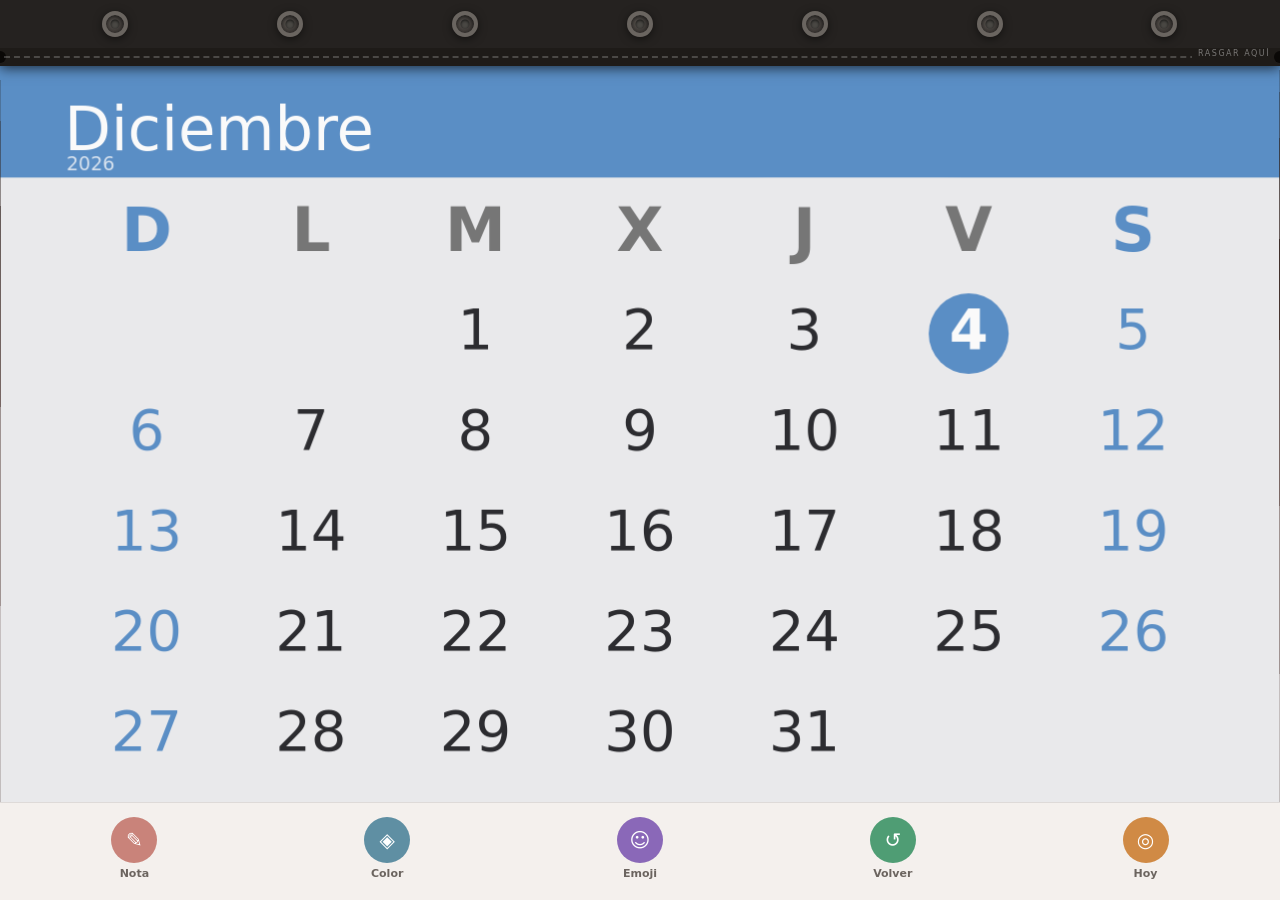
<file: index.html>
<!DOCTYPE html>
<html lang="es">
<head>
<meta charset="UTF-8">
<meta name="viewport" content="width=device-width, initial-scale=1">
<title>T-Yel — calendario desgarrable</title>
<meta name="description" content="Almanaque de hojas desgarrables con una simulación de tela propia en 3D. Notas, colores y emojis por día, guardados solo en tu navegador.">
<link rel="stylesheet" href="css/tyel.css">
</head>
<body>
<div id="tyel-wrap">

  <!-- cabecera fija: anillas y línea de corte -->
  <div id="tyel-header">
    <div id="acc-stack" aria-hidden="true"></div>
    <div id="rings-bar" aria-hidden="true">
      <div class="ring"></div><div class="ring"></div><div class="ring"></div>
      <div class="ring"></div><div class="ring"></div><div class="ring"></div>
      <div class="ring"></div>
    </div>
    <div id="cut-line" aria-hidden="true">
      <div class="cut-inner"><span class="cut-txt">rasgar aquí</span></div>
    </div>
  </div>

  <!-- la hoja -->
  <div id="tyel-main">
    <canvas id="stage" tabindex="0" role="img"
      aria-label="Hoja del calendario. Arrástrala hacia abajo para arrancarla; con teclado, pulsa Intro."></canvas>
    <p class="sr-only" id="stage-status" aria-live="polite"></p>
    <div id="tyel-error" role="alert" hidden></div>
  </div>

  <div id="tyel-reinicio-btn"><button type="button" id="btn-reinicio">↺ Empezar</button></div>

  <!-- pie fijo -->
  <div id="tyel-footer">
    <button type="button" class="bb" data-open="0"><i class="bi" style="background:#c9837a">✎</i><span class="bl">Nota</span></button>
    <button type="button" class="bb" data-open="1"><i class="bi" style="background:#5f8fa3">◈</i><span class="bl">Color</span></button>
    <button type="button" class="bb" data-open="2"><i class="bi" style="background:#8a68b8">☺</i><span class="bl">Emoji</span></button>
    <button type="button" class="bb" id="btn-volver"><i class="bi" style="background:#4f9d74">↺</i><span class="bl">Volver</span></button>
    <button type="button" class="bb" id="btn-hoy"><i class="bi" style="background:#d08a45">◎</i><span class="bl">Hoy</span></button>
  </div>
</div>

<div id="tyel-ov"></div>

<div class="tyel-panel" id="tyel-pnota" role="dialog" aria-modal="true" aria-labelledby="tyel-ntit">
  <div class="phan"></div>
  <div class="ph-row"><div class="ptit" id="tyel-ntit">Nota</div><button type="button" class="pcl" data-close aria-label="Cerrar">✕</button></div>
  <div class="dsr"><span class="dsl">Día:</span><span class="dsv" id="tyel-nday">—</span><div class="dsb"><button type="button" data-shift="0,-1" aria-label="Día anterior">‹</button><button type="button" data-shift="0,1" aria-label="Día siguiente">›</button></div></div>
  <textarea id="tyel-ntxt" placeholder="Escribe tu nota..." maxlength="300" aria-label="Nota del día"></textarea>
  <button type="button" class="sbtn" id="btn-save-nota">Guardar nota</button>
  <button type="button" class="xbtn" id="btn-del-nota">Borrar nota de este día</button>
</div>

<div class="tyel-panel" id="tyel-pcolor" role="dialog" aria-modal="true" aria-labelledby="tyel-ctit">
  <div class="phan"></div>
  <div class="ph-row"><div class="ptit" id="tyel-ctit">Color</div><button type="button" class="pcl" data-close aria-label="Cerrar">✕</button></div>
  <div class="dsr"><span class="dsl">Día:</span><span class="dsv" id="tyel-cday">—</span><div class="dsb"><button type="button" data-shift="1,-1" aria-label="Día anterior">‹</button><button type="button" data-shift="1,1" aria-label="Día siguiente">›</button></div></div>
  <div class="cgrid" id="tyel-cgrid"></div>
  <button type="button" class="xbtn" id="btn-clear-color">Quitar color de este día</button>
</div>

<div class="tyel-panel" id="tyel-pemoji" role="dialog" aria-modal="true" aria-labelledby="tyel-etit">
  <div class="phan"></div>
  <div class="ph-row"><div class="ptit" id="tyel-etit">Emoji</div><button type="button" class="pcl" data-close aria-label="Cerrar">✕</button></div>
  <div class="dsr"><span class="dsl">Día:</span><span class="dsv" id="tyel-eday">—</span><div class="dsb"><button type="button" data-shift="2,-1" aria-label="Día anterior">‹</button><button type="button" data-shift="2,1" aria-label="Día siguiente">›</button></div></div>
  <div class="cur-em" id="tyel-curem"></div>
  <div class="egrid" id="tyel-egrid"></div>
  <button type="button" class="xbtn" id="btn-clear-emoji" style="margin-top:10px">Quitar emoji de este día</button>
</div>

<div id="tyel-toast" role="status" aria-live="polite"></div>

<script src="js/cloth.js?v=10"></script>
<script src="js/sheet.js?v=10"></script>
<script src="js/gl.js?v=10"></script>
<script src="js/app.js?v=10"></script>
</body>
</html>
</file>
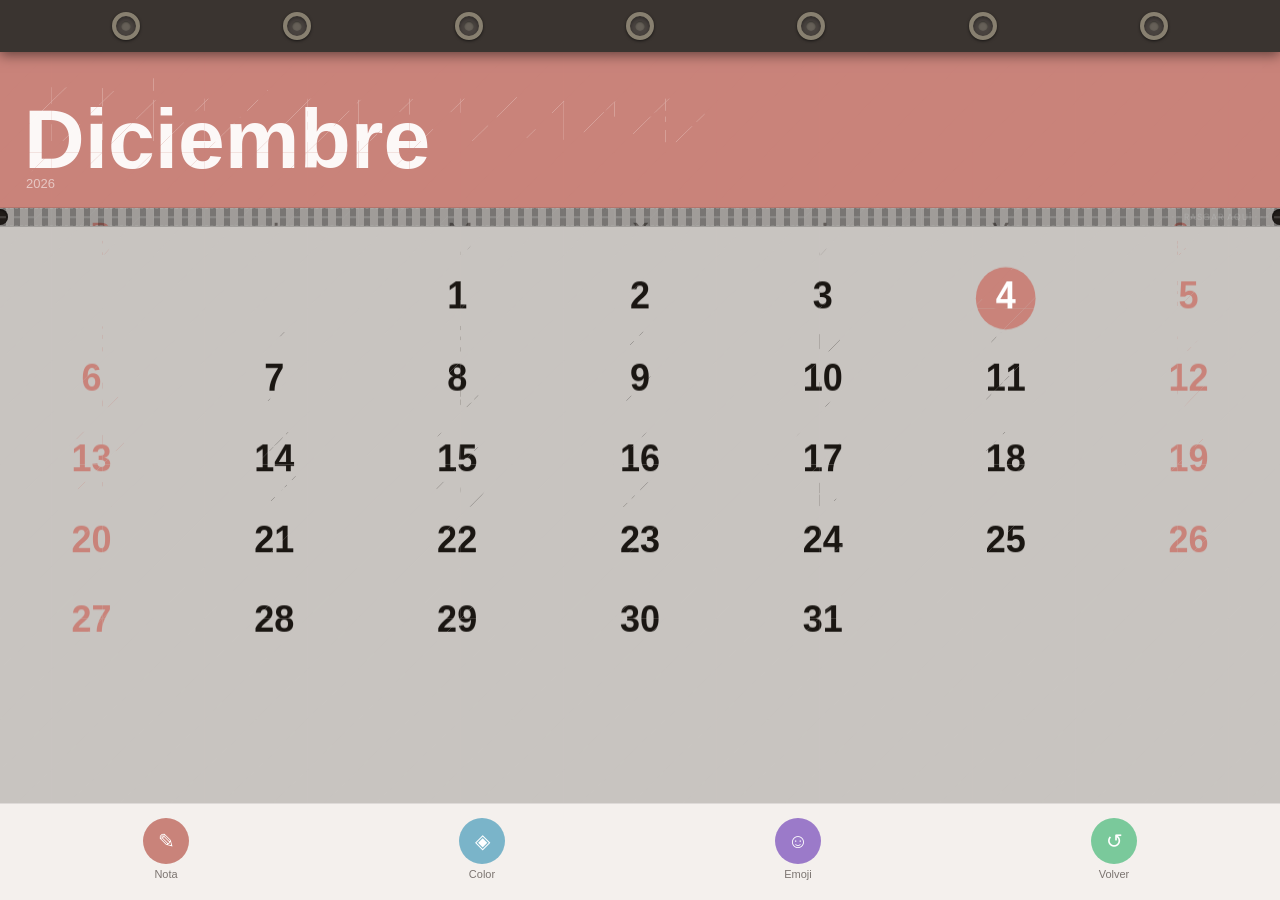
<file: tyel-v6.html>
<!DOCTYPE html>
<html lang="es">
<head>
<meta charset="UTF-8">
<meta name="viewport" content="width=device-width, initial-scale=1.0, user-scalable=no">
<title>T-Yel</title>
<link href="https://fonts.googleapis.com/css2?family=Syne:wght@700;800&family=DM+Sans:wght@400;500&display=swap" rel="stylesheet">
<style>
*{box-sizing:border-box;margin:0;padding:0;-webkit-tap-highlight-color:transparent}
html,body{height:100%;overflow:hidden;background:#2a2420;font-family:'DM Sans',sans-serif;user-select:none}

#wrap{
  width:100vw;height:100vh;
  display:flex;flex-direction:column;
  position:relative;overflow:hidden;
  background:#2a2420; /* fondo oscuro tipo madera/escritorio */
}

/* ══════════════════════════════════════════════
   ZONA 1 — ANILLAS (estática, arriba)
══════════════════════════════════════════════ */
#rings-bar{
  flex-shrink:0;
  height:52px;
  background:#3a3430;
  display:flex;
  align-items:center;
  justify-content:space-around;
  padding:0 40px;
  position:relative;
  z-index:50;
  box-shadow:0 3px 12px rgba(0,0,0,.5);
}
.ring{
  width:28px;height:28px;
  border-radius:50%;
  border:4px solid #888070;
  background:#4a4440;
  position:relative;
  box-shadow:inset 0 2px 4px rgba(0,0,0,.4), 0 1px 3px rgba(0,0,0,.6);
}
.ring::after{
  content:'';
  position:absolute;
  top:50%;left:50%;
  transform:translate(-50%,-50%);
  width:10px;height:10px;
  border-radius:50%;
  background:#666058;
  box-shadow:inset 0 1px 2px rgba(0,0,0,.5);
}
/* Cabeceras acumuladas en las anillas */
#accumulated{
  position:absolute;
  top:0;left:0;right:0;
  display:flex;
  align-items:flex-end;
  justify-content:center;
  gap:0;
  pointer-events:none;
  z-index:45;
  overflow:visible;
}
.acc-strip{
  position:absolute;
  left:0;right:0;
  height:36px;
  border-radius:0 0 4px 4px;
  display:flex;align-items:center;
  padding:0 20px;
  font-family:'Syne',sans-serif;
  font-size:13px;
  font-weight:700;
  color:rgba(255,255,255,.7);
  box-shadow:0 2px 8px rgba(0,0,0,.3);
  top:52px; /* empieza debajo de las anillas */
  transition:transform .3s ease;
}

/* ══════════════════════════════════════════════
   ZONA 2 — CALENDARIO DEFORMABLE (centro)
══════════════════════════════════════════════ */
#stage{
  flex:1;
  position:relative;
  overflow:hidden;
  min-height:0;
}

/* páginas DOM */
.page{position:absolute;inset:0;display:flex;flex-direction:column}
#pback{z-index:1}
#pfront{z-index:2}

/* canvas de física encima */
#tc{position:absolute;inset:0;z-index:6;touch-action:none;cursor:grab}
#tc.tearing{cursor:crosshair}

/* ── CABECERA del mes ── */
.ph{padding:20px 24px 32px;flex-shrink:0}
.ph-f{background:#c9837a}
.ph-b{background:#8a9db5}
.ph h1{
  font-family:'Syne',sans-serif;
  font-size:clamp(38px,10vw,84px);
  font-weight:800;
  color:rgba(255,255,255,.94);
  line-height:1;letter-spacing:-2px
}
.ph .yr{font-family:'Syne',sans-serif;font-size:13px;color:rgba(255,255,255,.55);margin-top:4px}

/* ── LÍNEA DE PERFORACIÓN ── */
.perf-line{
  height:18px;
  flex-shrink:0;
  background:repeating-linear-gradient(
    90deg,
    rgba(0,0,0,.25) 0px, rgba(0,0,0,.25) 6px,
    transparent 6px, transparent 14px
  );
  border-top:1px dashed rgba(255,255,255,.25);
  border-bottom:1px dashed rgba(255,255,255,.15);
  position:relative;
  display:flex;align-items:center;justify-content:flex-end;
  padding-right:10px;
}
.perf-line::before{
  content:'';
  position:absolute;
  left:-8px;top:50%;transform:translateY(-50%);
  width:16px;height:16px;
  border-radius:50%;
  background:#2a2420;
  box-shadow:inset 0 1px 3px rgba(0,0,0,.6);
}
.perf-line::after{
  content:'';
  position:absolute;
  right:-8px;top:50%;transform:translateY(-50%);
  width:16px;height:16px;
  border-radius:50%;
  background:#2a2420;
  box-shadow:inset 0 1px 3px rgba(0,0,0,.6);
}
.tear-hint{
  font-size:9px;
  color:rgba(255,255,255,.3);
  font-family:'DM Sans',sans-serif;
  letter-spacing:1px;
  text-transform:uppercase;
  pointer-events:none;
}

/* ── GRID ── */
.pgrid{
  flex:1;background:#c8c4c0;
  padding:6px 10px 2px;overflow:hidden
}
.grid{display:grid;grid-template-columns:repeat(7,1fr)}
.ch{
  text-align:center;
  font-family:'Syne',sans-serif;
  font-size:clamp(12px,3vw,22px);
  font-weight:700;color:#7b7470;
  padding:3px 0 6px
}
.ch.wk{color:#c9837a}
.dc{
  text-align:center;padding:0;border-radius:8px;
  display:flex;flex-direction:column;
  align-items:center;justify-content:center;
  min-height:50px;position:relative;gap:2px
}
.dc.emp{pointer-events:none}
.dn{
  font-family:'Syne',sans-serif;
  font-size:clamp(16px,4vw,38px);
  font-weight:700;color:#1a1612;line-height:1;
  display:flex;align-items:center;justify-content:center
}
.dc.wk .dn{color:#c9837a}
.dc.tod .dn{
  background:#c9837a;color:#fff;border-radius:50%;
  width:clamp(26px,5vw,42px);height:clamp(26px,5vw,42px);
  font-size:clamp(12px,3vw,26px)
}
.dc.sel{outline:2.5px solid #c9837a;outline-offset:-1px;border-radius:8px}
.dm{display:flex;gap:2px;flex-wrap:wrap;justify-content:center;min-height:8px}
.dot-nota{
  width:6px;height:6px;border-radius:50%;
  background:#fff;border:1.5px solid #c9837a;
  flex-shrink:0
}
.em{font-size:9px;line-height:1}

/* ══════════════════════════════════════════════
   ZONA 3 — BAR (estática, abajo)
══════════════════════════════════════════════ */
#bar{
  background:#f4f0ed;
  display:flex;align-items:center;justify-content:space-around;
  padding:10px 8px 16px;
  border-top:1px solid rgba(0,0,0,.09);
  flex-shrink:0;z-index:10
}
.bb{display:flex;flex-direction:column;align-items:center;gap:4px;background:none;border:none;cursor:pointer;padding:4px 10px;border-radius:12px}
.bb:active{background:rgba(0,0,0,.07)}
.bi{width:46px;height:46px;border-radius:50%;display:flex;align-items:center;justify-content:center;font-size:20px;color:#fff;font-style:normal}
.bl{font-size:11px;font-weight:500;color:#7b7470}

/* OVERLAY + PANELS */
#ov{display:none;position:absolute;inset:0;background:rgba(8,6,4,.56);z-index:20}
#ov.on{display:block}
.panel{
  position:absolute;bottom:-110%;left:0;right:0;
  background:#faf8f6;border-radius:22px 22px 0 0;
  padding:16px 18px 28px;z-index:30;
  transition:bottom .34s cubic-bezier(.22,.8,.22,1);
  max-height:82%;overflow-y:auto
}
.panel.open{bottom:0}
.phan{width:38px;height:4px;background:rgba(0,0,0,.14);border-radius:2px;margin:0 auto 16px}
.ph-row{display:flex;align-items:center;justify-content:space-between;margin-bottom:14px}
.ptit{font-family:'Syne',sans-serif;font-size:13px;font-weight:700;color:#999}
.pcl{background:#e8e4e0;border:none;border-radius:50%;width:30px;height:30px;font-size:16px;cursor:pointer;color:#444;display:flex;align-items:center;justify-content:center;flex-shrink:0}
.dsr{display:flex;align-items:center;gap:10px;margin-bottom:14px;padding:10px 12px;background:#f0ece8;border-radius:12px}
.dsl{font-size:12px;color:#888;font-weight:500;flex-shrink:0}
.dsv{font-family:'Syne',sans-serif;font-size:13px;font-weight:700;color:#1a1612;flex:1}
.dsb{display:flex;gap:6px}
.dsb button{background:#fff;border:1px solid rgba(0,0,0,.12);border-radius:8px;padding:5px 10px;font-size:12px;font-weight:500;cursor:pointer;color:#444}
textarea{width:100%;min-height:90px;border:1.5px solid rgba(0,0,0,.12);border-radius:10px;padding:10px 12px;font-size:14px;color:#1a1612;background:#fff;resize:none;outline:none;font-family:'DM Sans',sans-serif}
textarea:focus{border-color:#c9837a}
.sbtn{width:100%;margin-top:10px;padding:13px;background:#c9837a;color:#fff;border:none;border-radius:10px;font-family:'Syne',sans-serif;font-size:14px;font-weight:700;cursor:pointer}
.xbtn{width:100%;margin-top:8px;padding:11px;background:rgba(0,0,0,.06);color:#c9837a;border:none;border-radius:10px;font-size:13px;cursor:pointer}
.cgrid{display:grid;grid-template-columns:repeat(5,1fr);gap:10px;margin-bottom:12px}
.sw{border-radius:50%;cursor:pointer;border:3px solid transparent;transition:transform .12s,border-color .12s;aspect-ratio:1;max-width:46px;width:100%;margin:0 auto;display:block}
.sw:active{transform:scale(1.12)}
.sw.sel{border-color:#1a1612}
.egrid{display:grid;grid-template-columns:repeat(6,1fr);gap:8px}
.eb{background:rgba(0,0,0,.04);border:none;border-radius:10px;padding:9px 4px;font-size:20px;cursor:pointer;display:flex;align-items:center;justify-content:center}
.eb:active{background:rgba(0,0,0,.12)}
.cur-em{text-align:center;font-size:28px;margin-bottom:10px;min-height:36px}

#toast{
  position:fixed;bottom:88px;left:50%;
  transform:translateX(-50%) translateY(12px);
  background:#1a1612;color:#fff;padding:8px 18px;
  border-radius:40px;font-size:12px;font-weight:500;
  opacity:0;transition:opacity .2s,transform .2s;
  z-index:200;pointer-events:none;white-space:nowrap
}
#toast.on{opacity:1;transform:translateX(-50%) translateY(0)}
#si{
  position:absolute;top:8px;right:10px;
  background:rgba(201,131,122,.92);color:#fff;
  padding:5px 12px;border-radius:30px;font-size:11px;font-weight:700;
  z-index:7;pointer-events:none;opacity:0;transition:opacity .22s
}
#si.on{opacity:1}
</style>
</head>
<body>
<div id="wrap">

  <!-- ZONA 1: ANILLAS -->
  <div id="rings-bar">
    <div class="ring"></div>
    <div class="ring"></div>
    <div class="ring"></div>
    <div class="ring"></div>
    <div class="ring"></div>
    <div class="ring"></div>
    <div class="ring"></div>
  </div>
  <!-- Cabeceras acumuladas -->
  <div id="accumulated"></div>

  <!-- ZONA 2: CALENDARIO DEFORMABLE -->
  <div id="stage">
    <div class="page" id="pback"></div>
    <div class="page" id="pfront"></div>
    <canvas id="tc"></canvas>
    <div id="ov" onclick="closeAll()"></div>
    <div id="si"></div>

    <!-- PANELES -->
    <div class="panel" id="pnota">
      <div class="phan"></div>
      <div class="ph-row"><div class="ptit" id="ntit">Nota</div><button class="pcl" onclick="closeAll()">✕</button></div>
      <div class="dsr">
        <span class="dsl">Día:</span><span class="dsv" id="nday">—</span>
        <div class="dsb"><button onclick="shiftDay('nota',-1)">‹</button><button onclick="shiftDay('nota',1)">›</button></div>
      </div>
      <textarea id="ntxt" placeholder="Escribe tu nota..."></textarea>
      <button class="sbtn" onclick="saveNota()">Guardar nota</button>
      <button class="xbtn" onclick="deleteNota()">Borrar nota de este día</button>
    </div>
    <div class="panel" id="pcolor">
      <div class="phan"></div>
      <div class="ph-row"><div class="ptit" id="ctit">Color</div><button class="pcl" onclick="closeAll()">✕</button></div>
      <div class="dsr">
        <span class="dsl">Día:</span><span class="dsv" id="cday">—</span>
        <div class="dsb"><button onclick="shiftDay('color',-1)">‹</button><button onclick="shiftDay('color',1)">›</button></div>
      </div>
      <div class="cgrid" id="cgrid"></div>
      <button class="xbtn" onclick="clearColor()">Quitar color de este día</button>
    </div>
    <div class="panel" id="pemoji">
      <div class="phan"></div>
      <div class="ph-row"><div class="ptit" id="etit">Emoji</div><button class="pcl" onclick="closeAll()">✕</button></div>
      <div class="dsr">
        <span class="dsl">Día:</span><span class="dsv" id="eday">—</span>
        <div class="dsb"><button onclick="shiftDay('emoji',-1)">‹</button><button onclick="shiftDay('emoji',1)">›</button></div>
      </div>
      <div class="cur-em" id="curem"></div>
      <div class="egrid" id="egrid"></div>
      <button class="xbtn" style="margin-top:10px" onclick="clearEmoji()">Quitar emoji de este día</button>
    </div>

    <div id="toast"></div>
  </div>

  <!-- ZONA 3: BAR -->
  <div id="bar">
    <button class="bb" onclick="openP('nota')"><i class="bi" style="background:#c9837a">✎</i><span class="bl">Nota</span></button>
    <button class="bb" onclick="openP('color')"><i class="bi" style="background:#7ab4c9">◈</i><span class="bl">Color</span></button>
    <button class="bb" onclick="openP('emoji')"><i class="bi" style="background:#9b7ac9">☺</i><span class="bl">Emoji</span></button>
    <button class="bb" onclick="goBack()"><i class="bi" style="background:#7ac99b">↺</i><span class="bl">Volver</span></button>
  </div>
</div>

<script>
'use strict';
const MN=['Enero','Febrero','Marzo','Abril','Mayo','Junio','Julio','Agosto','Septiembre','Octubre','Noviembre','Diciembre'];
const DN=['D','L','M','X','J','V','S'];
const DNS=['domingo','lunes','martes','miércoles','jueves','viernes','sábado'];
const COLS=['#FFD93D','#FF9A3C','#FF7878','#FF4C6A','#C47ED6','#7A6FD8','#5B9BF0','#3AC569','#2BD4C4','#888888'];
const EMJS=['⭐','❤️','🎯','✅','⚠️','💡','🎉','📅','🔔','🎂','💬','✏️','🏃','💪','🍎','☕','🌙','✨','🌱','📌','🔥','🎵','📝','🏆'];
// colores para cabeceras acumuladas (alternados)
const HEADER_COLS=['#c9837a','#8a9db5','#a07a9b','#7a9ba0','#9b9a7a','#7a8fa0'];

const now=new Date();
let cY=now.getFullYear(), cM=now.getMonth();
let pDay={nota:now.getDate(),color:now.getDate(),emoji:now.getDate()};
let pYear={nota:cY,color:cY,emoji:cY};
let pMonth={nota:cM,color:cM,emoji:cM};
let hist=[];
let accumulatedMonths=[]; // cabeceras acumuladas en las anillas
let cal={};
try{cal=JSON.parse(localStorage.getItem('tyc6')||'{}')}catch(e){}
const persist=()=>{try{localStorage.setItem('tyc6',JSON.stringify(cal))}catch(e){}};
const key=(y,m,d)=>`${y}-${String(m+1).padStart(2,'0')}-${String(d).padStart(2,'0')}`;
const daysIn=(y,m)=>new Date(y,m+1,0).getDate();
const fullDate=(y,m,d)=>`${DNS[new Date(y,m,d).getDay()]} ${d} de ${MN[m]} ${y}`;

/* ── BUILD DOM ── */
function buildCal(y,m,el,isFront){
  const fd=new Date(y,m,1).getDay(), nd=daysIn(y,m);
  const isnow=(y===now.getFullYear()&&m===now.getMonth());
  let h=`<div class="ph ${isFront?'ph-f':'ph-b'}"><h1>${MN[m]}</h1><div class="yr">${y}</div></div>`;
  // LÍNEA DE PERFORACIÓN solo en el front
  if(isFront) h+=`<div class="perf-line"><span class="tear-hint">· · · rasgar aquí · · ·</span></div>`;
  h+=`<div class="pgrid"><div class="grid">`;
  DN.forEach((d,i)=>h+=`<div class="ch${(i===0||i===6)?' wk':''}">${d}</div>`);
  for(let i=0;i<fd;i++) h+=`<div class="dc emp"></div>`;
  for(let d=1;d<=nd;d++){
    const dow=(fd+d-1)%7, wk=dow===0||dow===6;
    const tod=isnow&&d===now.getDate();
    const k=key(y,m,d), e=cal[k]||{};
    const bg=e.color?` style="background:${e.color}55"`:'';
    let mk='';
    if(e.nota) mk+=`<span class="dot-nota"></span>`;
    if(e.emoji) mk+=`<span class="em">${e.emoji}</span>`;
    const cls=['dc',wk&&'wk',tod&&'tod'].filter(Boolean).join(' ');
    h+=`<div class="${cls}"${bg} data-d="${d}" data-y="${y}" data-m="${m}"><div class="dn">${d}</div><div class="dm">${mk}</div></div>`;
  }
  h+=`</div></div>`;
  el.innerHTML=h;
}

function build(){
  const pm=cM===0?11:cM-1, py=cM===0?cY-1:cY;
  buildCal(py,pm,document.getElementById('pback'),false);
  buildCal(cY,cM,document.getElementById('pfront'),true);
  initTear();
}

/* ── CABECERAS ACUMULADAS ── */
function addAccumulatedHeader(y,m){
  accumulatedMonths.push({y,m});
  renderAccumulated();
}
function renderAccumulated(){
  const container=document.getElementById('accumulated');
  container.innerHTML='';
  // Mostrar máximo 4 cabeceras apiladas, la más reciente más visible
  const show=accumulatedMonths.slice(-4);
  show.forEach((item,i)=>{
    const strip=document.createElement('div');
    strip.className='acc-strip';
    const col=HEADER_COLS[accumulatedMonths.indexOf(item)%HEADER_COLS.length];
    strip.style.background=col;
    strip.style.top=`${52+i*6}px`; // apiladas con offset
    strip.style.opacity=String(0.4+i*0.15);
    strip.style.fontSize=`${11+i*0.5}px`;
    strip.textContent=`${MN[item.m]} ${item.y}`;
    container.appendChild(strip);
  });
}

/* ══════════════════════════════════════════════
   FÍSICA CANVAS
══════════════════════════════════════════════ */
const canvas=document.getElementById('tc');
const ctx=canvas.getContext('2d');

const COLS_M=26, ROWS_M=16;
const STIFFNESS=0.8, GRAVITY=0.5, DAMPING=0.986;
let TEAR_DIST=50, MOUSE_R=80;
let pts=[], lks=[];
let mDown=false, mx=0,my=0,pmx=0,pmy=0;
let tornAway=false, busy=false;
let userTouched=false; // OBLIGATORIO: no avanzar sin interacción real
let snap=null, snapW=0,snapH=0;
let perfY=0; // Y de la línea de perforación en canvas coords
let animId=null;

function resizeCanvas(){
  const st=document.getElementById('stage');
  canvas.width=st.clientWidth;
  canvas.height=st.clientHeight;
}

function captureFront(){
  return new Promise(resolve=>{
    const W=canvas.width, H=canvas.height;
    const pf=document.getElementById('pfront');
    const ph=pf.querySelector('.ph');
    const perf=pf.querySelector('.perf-line');
    const phH=ph?ph.offsetHeight:160;
    const perfH=perf?perf.offsetHeight:18;
    perfY=phH+perfH; // guardar Y de perforación para la física

    const off=document.createElement('canvas');
    off.width=W; off.height=H;
    const oc=off.getContext('2d');

    // Cabecera rosa
    oc.fillStyle='#c9837a';
    oc.fillRect(0,0,W,phH);

    // Texto mes
    const fsize=Math.min(84,W*0.1);
    oc.font=`800 ${fsize}px 'Syne',sans-serif`;
    oc.fillStyle='rgba(255,255,255,0.94)';
    oc.fillText(MN[cM],24,phH*0.75);
    oc.font=`400 13px 'Syne',sans-serif`;
    oc.fillStyle='rgba(255,255,255,0.55)';
    oc.fillText(String(cY),26,phH*0.75+20);

    // Línea de perforación
    oc.fillStyle='rgba(0,0,0,0.2)';
    oc.fillRect(0,phH,W,perfH);
    oc.strokeStyle='rgba(255,255,255,0.3)';
    oc.setLineDash([6,8]);
    oc.lineWidth=1;
    oc.beginPath();
    oc.moveTo(0,phH+perfH/2);
    oc.lineTo(W,phH+perfH/2);
    oc.stroke();
    oc.setLineDash([]);

    // Grid gris
    oc.fillStyle='#c8c4c0';
    oc.fillRect(0,phH+perfH,W,H-phH-perfH);

    // Números del grid
    const gTop=phH+perfH+28;
    const cw=W/7;
    const ch=(H-gTop)/7;
    const fd=new Date(cY,cM,1).getDay();
    const nd=daysIn(cY,cM);
    const isnow=(cY===now.getFullYear()&&cM===now.getMonth());
    oc.textAlign='center'; oc.textBaseline='middle';

    for(let d=1;d<=nd;d++){
      const idx=fd+d-1;
      const col=idx%7, row=Math.floor(idx/7);
      const cx=col*cw+cw/2, cy=gTop+row*ch+ch/2;
      const dow=(fd+d-1)%7, wk=dow===0||dow===6;
      const tod=isnow&&d===now.getDate();
      const e=cal[key(cY,cM,d)]||{};
      if(e.color){
        oc.fillStyle=e.color+'55';
        oc.fillRect(col*cw,gTop+row*ch,cw,ch);
      }
      const fs=Math.min(36,cw*0.65);
      oc.font=`700 ${fs}px 'Syne',sans-serif`;
      if(tod){
        oc.fillStyle='#c9837a';
        oc.beginPath();
        oc.arc(cx,cy,Math.min(cw,ch)*0.38,0,Math.PI*2);
        oc.fill();
        oc.fillStyle='#fff';
      } else {
        oc.fillStyle=wk?'#c9837a':'#1a1612';
      }
      oc.fillText(String(d),cx,cy);
      if(e.emoji){oc.font=`10px sans-serif`;oc.fillText(e.emoji,cx,cy+ch*0.3);oc.font=`700 ${fs}px 'Syne',sans-serif`;}
      if(e.nota){
        oc.fillStyle='#c9837a';
        oc.beginPath();oc.arc(cx,cy+ch*0.35,3,0,Math.PI*2);oc.fill();
      }
    }
    resolve(off);
  });
}

function buildMesh(){
  const W=canvas.width, H=canvas.height;
  const dx=W/(COLS_M-1), dy=H/(ROWS_M-1);
  // TEAR_DIST relativo al tamaño de celda — lo suficientemente grande para no romperse solo
  TEAR_DIST=Math.sqrt(dx*dx+dy*dy)*2.8;
  MOUSE_R=Math.sqrt(dx*dx+dy*dy)*3.5;
  pts=[]; lks=[];

  for(let r=0;r<ROWS_M;r++){
    for(let c=0;c<COLS_M;c++){
      const x=c*dx, y=r*dy;
      // Pinear solo si está POR ENCIMA de la línea de perforación
      const pinned=(y<=perfY);
      pts.push({x,y,px:x,py:y,pinned});
    }
  }
  for(let r=0;r<ROWS_M;r++){
    for(let c=0;c<COLS_M-1;c++){
      lks.push({a:r*COLS_M+c,b:r*COLS_M+c+1,len:dx,torn:false});
    }
  }
  for(let r=0;r<ROWS_M-1;r++){
    for(let c=0;c<COLS_M;c++){
      lks.push({a:r*COLS_M+c,b:(r+1)*COLS_M+c,len:dy,torn:false});
    }
  }
}

async function initTear(){
  resizeCanvas();
  snap=await captureFront();
  snapW=canvas.width; snapH=canvas.height;
  tornAway=false; busy=false; userTouched=false;
  buildMesh();
  if(animId) cancelAnimationFrame(animId);
  loop();
}

function d2(a,b){const dx=a.x-b.x,dy=a.y-b.y;return dx*dx+dy*dy;}

function update(){
  if(tornAway) return;
  const W=canvas.width, H=canvas.height;

  for(let i=0;i<pts.length;i++){
    const p=pts[i];
    if(p.pinned) continue;
    const vx=(p.x-p.px)*DAMPING, vy=(p.y-p.py)*DAMPING;
    p.px=p.x; p.py=p.y;
    p.x+=vx; p.y+=vy+GRAVITY;
    if(p.y>H+300) p.y=H+300;
  }

  if(mDown && userTouched){
    const vx=mx-pmx, vy=my-pmy;
    // CORTAR links que el cursor atraviesa
    for(let i=0;i<lks.length;i++){
      const lk=lks[i];
      if(lk.torn) continue;
      const pa=pts[lk.a], pb=pts[lk.b];
      // Solo cortar links por debajo de la línea de perforación
      if(pa.pinned && pb.pinned) continue;
      const cx=(pa.x+pb.x)*0.5, cy=(pa.y+pb.y)*0.5;
      const dx=cx-mx, dy=cy-my;
      if(Math.sqrt(dx*dx+dy*dy)<MOUSE_R*0.6){
        lk.torn=true;
        if(!pa.pinned){pa.px=pa.x-vx*0.1;pa.py=pa.y-vy*0.1;}
        if(!pb.pinned){pb.px=pb.x-vx*0.1;pb.py=pb.y-vy*0.1;}
      }
    }
    // Arrastrar puntos cercanos
    for(let i=0;i<pts.length;i++){
      const p=pts[i];
      if(p.pinned) continue;
      const dx=p.x-mx, dy=p.y-my;
      const dist=Math.sqrt(dx*dx+dy*dy);
      if(dist<MOUSE_R*0.4){
        const f=(MOUSE_R*0.4-dist)/(MOUSE_R*0.4);
        p.x+=vx*f*0.7; p.y+=vy*f*0.7;
      }
    }
  }
  pmx=mx; pmy=my;

  // Constraints
  for(let iter=0;iter<3;iter++){
    for(let i=0;i<lks.length;i++){
      const lk=lks[i];
      if(lk.torn) continue;
      const pa=pts[lk.a], pb=pts[lk.b];
      const dx=pb.x-pa.x, dy=pb.y-pa.y;
      const dist=Math.sqrt(dx*dx+dy*dy);
      if(dist===0) continue;
      if(dist>TEAR_DIST){lk.torn=true;continue;}
      const diff=(dist-lk.len)/dist*STIFFNESS*0.5;
      const ox=dx*diff, oy=dy*diff;
      if(!pa.pinned){pa.x+=ox;pa.y+=oy;}
      if(!pb.pinned){pb.x-=ox;pb.y-=oy;}
    }
  }

  // Detección de arrancado — SOLO si el usuario ha interactuado
  if(userTouched && !tornAway){
    // Contar links verticales justo en la línea de perforación (row que cruza perfY)
    let perfLinks=0, tornPerf=0;
    for(let i=0;i<lks.length;i++){
      const lk=lks[i];
      const pa=pts[lk.a], pb=pts[lk.b];
      // link vertical que cruza perfY: uno pinned, otro no
      if(pa.pinned!==pb.pinned){
        perfLinks++;
        if(lk.torn) tornPerf++;
      }
    }
    if(perfLinks>0 && tornPerf/perfLinks>=0.9 && !busy){
      busy=true; tornAway=true;
      setTimeout(()=>advanceMonth(),500);
    }
  }
}

function draw(){
  const W=canvas.width, H=canvas.height;
  ctx.clearRect(0,0,W,H);
  if(tornAway||!snap) return;

  const sw=snapW/(COLS_M-1), sh=snapH/(ROWS_M-1);
  for(let r=0;r<ROWS_M-1;r++){
    for(let c=0;c<COLS_M-1;c++){
      const i=r*COLS_M+c;
      const p0=pts[i],p1=pts[i+1],p2=pts[i+COLS_M],p3=pts[i+COLS_M+1];
      // Saltar quads muy distorsionados
      if(Math.max(d2(p0,p1),d2(p1,p3),d2(p3,p2),d2(p2,p0))>sw*sw*8) continue;
      tri(snap,p0.x,p0.y,p1.x,p1.y,p2.x,p2.y,c*sw,r*sh,(c+1)*sw,r*sh,c*sw,(r+1)*sh);
      tri(snap,p1.x,p1.y,p3.x,p3.y,p2.x,p2.y,(c+1)*sw,r*sh,(c+1)*sw,(r+1)*sh,c*sw,(r+1)*sh);
    }
  }
}

function tri(img,x0,y0,x1,y1,x2,y2,u0,v0,u1,v1,u2,v2){
  const den=(u0*(v1-v2)+u1*(v2-v0)+u2*(v0-v1));
  if(Math.abs(den)<0.001) return;
  ctx.save();
  ctx.beginPath();ctx.moveTo(x0,y0);ctx.lineTo(x1,y1);ctx.lineTo(x2,y2);ctx.closePath();ctx.clip();
  const a=((x0*(v1-v2)+x1*(v2-v0)+x2*(v0-v1))/den);
  const b=((y0*(v1-v2)+y1*(v2-v0)+y2*(v0-v1))/den);
  const cc=((x0*(u2-u1)+x1*(u0-u2)+x2*(u1-u0))/den);
  const d=((y0*(u2-u1)+y1*(u0-u2)+y2*(u1-u0))/den);
  const e=x0-a*u0-cc*v0;
  const f=y0-b*u0-d*v0;
  ctx.transform(a,b,cc,d,e,f);
  ctx.drawImage(img,0,0);
  ctx.restore();
}

function loop(){update();draw();animId=requestAnimationFrame(loop);}

/* ── EVENTOS CANVAS ── */
function gp(e){const r=canvas.getBoundingClientRect(),s=e.touches?e.touches[0]:e;return{x:s.clientX-r.left,y:s.clientY-r.top};}

canvas.addEventListener('mousedown',e=>{
  if(tornAway||document.querySelector('.panel.open')) return;
  const p=gp(e);mx=p.x;my=p.y;pmx=p.x;pmy=p.y;
  mDown=true;userTouched=true;
  canvas.classList.add('tearing');
});
canvas.addEventListener('touchstart',e=>{
  if(tornAway||document.querySelector('.panel.open')) return;
  e.preventDefault();
  const p=gp(e);mx=p.x;my=p.y;pmx=p.x;pmy=p.y;
  mDown=true;userTouched=true;
  canvas.classList.add('tearing');
},{passive:false});
document.addEventListener('mousemove',e=>{if(!mDown)return;const p=gp(e);mx=p.x;my=p.y;});
document.addEventListener('touchmove',e=>{if(!mDown)return;e.preventDefault();const p=gp(e);mx=p.x;my=p.y;},{passive:false});
document.addEventListener('mouseup',()=>{mDown=false;canvas.classList.remove('tearing');});
document.addEventListener('touchend',()=>{mDown=false;canvas.classList.remove('tearing');});

// Clicks en celdas — pasar a través del canvas
canvas.addEventListener('click',e=>{
  if(tornAway) return;
  canvas.style.pointerEvents='none';
  const el=document.elementFromPoint(e.clientX,e.clientY);
  canvas.style.pointerEvents='';
  const dc=el&&el.closest&&el.closest('.dc');
  if(dc&&!dc.classList.contains('emp')){
    tapDay(+dc.dataset.d,+dc.dataset.y,+dc.dataset.m);
  }
});

/* ── AVANZAR MES ── */
function advanceMonth(){
  addAccumulatedHeader(cY,cM);
  hist.push({y:cY,m:cM});
  cM++;if(cM>11){cM=0;cY++;}
  ['nota','color','emoji'].forEach(t=>{pDay[t]=1;pYear[t]=cY;pMonth[t]=cM;});
  build();
  toast(`${MN[cM]} ${cY}`);
}

function goBack(){
  if(!hist.length){toast('Ya estás en el primer mes');return;}
  // Quitar última cabecera acumulada
  if(accumulatedMonths.length) accumulatedMonths.pop();
  renderAccumulated();
  const p=hist.pop();cY=p.y;cM=p.m;
  ['nota','color','emoji'].forEach(t=>{pDay[t]=1;pYear[t]=cY;pMonth[t]=cM;});
  build();toast('↺ '+MN[cM]+' '+cY);
}

/* ── TAP DÍA ── */
function tapDay(d,y,m){
  if(document.querySelector('.panel.open')) return;
  ['nota','color','emoji'].forEach(t=>{pDay[t]=d;pYear[t]=y;pMonth[t]=m;});
  const si=document.getElementById('si');
  si.textContent=fullDate(y,m,d);si.classList.add('on');
  setTimeout(()=>si.classList.remove('on'),2400);
}

/* ── PANELES ── */
function openP(type){
  closeAll();refreshPDay(type);
  document.getElementById('p'+type).classList.add('open');
  document.getElementById('ov').classList.add('on');
  if(type==='nota'){
    const k=key(pYear.nota,pMonth.nota,pDay.nota);
    document.getElementById('ntxt').value=(cal[k]&&cal[k].nota)||'';
    setTimeout(()=>document.getElementById('ntxt').focus(),350);
  }
  if(type==='emoji') document.getElementById('curem').textContent=(cal[key(pYear.emoji,pMonth.emoji,pDay.emoji)]||{}).emoji||'';
}
function refreshPDay(type){
  const y=pYear[type],m=pMonth[type],d=pDay[type];
  const fd=fullDate(y,m,d);
  if(type==='nota'){document.getElementById('ntit').textContent='Nota · '+MN[m]+' '+y;document.getElementById('nday').textContent=fd;}
  else if(type==='color'){
    document.getElementById('ctit').textContent='Color · '+MN[m]+' '+y;
    document.getElementById('cday').textContent=fd;
    const cur=(cal[key(y,m,d)]||{}).color||'';
    document.getElementById('cgrid').innerHTML=COLS.map(c=>`<div class="sw${cur===c?' sel':''}" style="background:${c}" onclick="saveColor('${c}')"></div>`).join('');
  }else if(type==='emoji'){
    document.getElementById('etit').textContent='Emoji · '+MN[m]+' '+y;
    document.getElementById('eday').textContent=fd;
    document.getElementById('egrid').innerHTML=EMJS.map(em=>`<button class="eb" onclick="saveEmoji('${em}')">${em}</button>`).join('');
  }
}
function shiftDay(type,delta){
  let d=pDay[type],m=pMonth[type],y=pYear[type];
  d+=delta;
  if(d<1){m--;if(m<0){m=11;y--;}d=daysIn(y,m);}
  else if(d>daysIn(y,m)){m++;if(m>11){m=0;y++;}d=1;}
  pDay[type]=d;pMonth[type]=m;pYear[type]=y;refreshPDay(type);
  if(type==='nota'){const k=key(y,m,d);document.getElementById('ntxt').value=(cal[k]&&cal[k].nota)||'';}
  if(type==='emoji'){document.getElementById('curem').textContent=(cal[key(y,m,d)]||{}).emoji||'';}
}
function closeAll(){document.querySelectorAll('.panel').forEach(p=>p.classList.remove('open'));document.getElementById('ov').classList.remove('on');}

/* ── ACCIONES ── */
function refreshCell(y,m,d){
  const c=document.querySelector(`.dc[data-d="${d}"][data-y="${y}"][data-m="${m}"]`);
  if(!c) return;
  const k=key(y,m,d),e=cal[k]||{};
  c.style.background=e.color?e.color+'55':'';
  let mk='';
  if(e.nota) mk+=`<span class="dot-nota"></span>`;
  if(e.emoji) mk+=`<span class="em">${e.emoji}</span>`;
  const dm=c.querySelector('.dm');if(dm) dm.innerHTML=mk;
  captureFront().then(s=>{snap=s;});
}
function saveNota(){const y=pYear.nota,m=pMonth.nota,d=pDay.nota,k=key(y,m,d),v=document.getElementById('ntxt').value.trim();if(!cal[k])cal[k]={};if(v)cal[k].nota=v;else delete cal[k].nota;persist();closeAll();refreshCell(y,m,d);toast('Nota guardada ✓');}
function deleteNota(){const y=pYear.nota,m=pMonth.nota,d=pDay.nota,k=key(y,m,d);if(cal[k])delete cal[k].nota;persist();closeAll();refreshCell(y,m,d);toast('Nota borrada');}
function saveColor(col){const y=pYear.color,m=pMonth.color,d=pDay.color,k=key(y,m,d);if(!cal[k])cal[k]={};cal[k].color=col;persist();closeAll();refreshCell(y,m,d);toast('Color aplicado ✓');}
function clearColor(){const y=pYear.color,m=pMonth.color,d=pDay.color,k=key(y,m,d);if(cal[k])delete cal[k].color;persist();closeAll();refreshCell(y,m,d);toast('Color quitado');}
function saveEmoji(em){const y=pYear.emoji,m=pMonth.emoji,d=pDay.emoji,k=key(y,m,d);if(!cal[k])cal[k]={};cal[k].emoji=em;persist();closeAll();refreshCell(y,m,d);toast(em+' añadido ✓');}
function clearEmoji(){const y=pYear.emoji,m=pMonth.emoji,d=pDay.emoji,k=key(y,m,d);if(cal[k])delete cal[k].emoji;persist();closeAll();refreshCell(y,m,d);toast('Emoji quitado');}

let tt;
function toast(msg){const t=document.getElementById('toast');t.textContent=msg;t.classList.add('on');clearTimeout(tt);tt=setTimeout(()=>t.classList.remove('on'),1900);}

window.addEventListener('resize',()=>{resizeCanvas();captureFront().then(s=>{snap=s;});});
document.addEventListener('keydown',e=>{if(e.key==='Escape')closeAll();});
build();
</script>
</body>
</html>
</file>
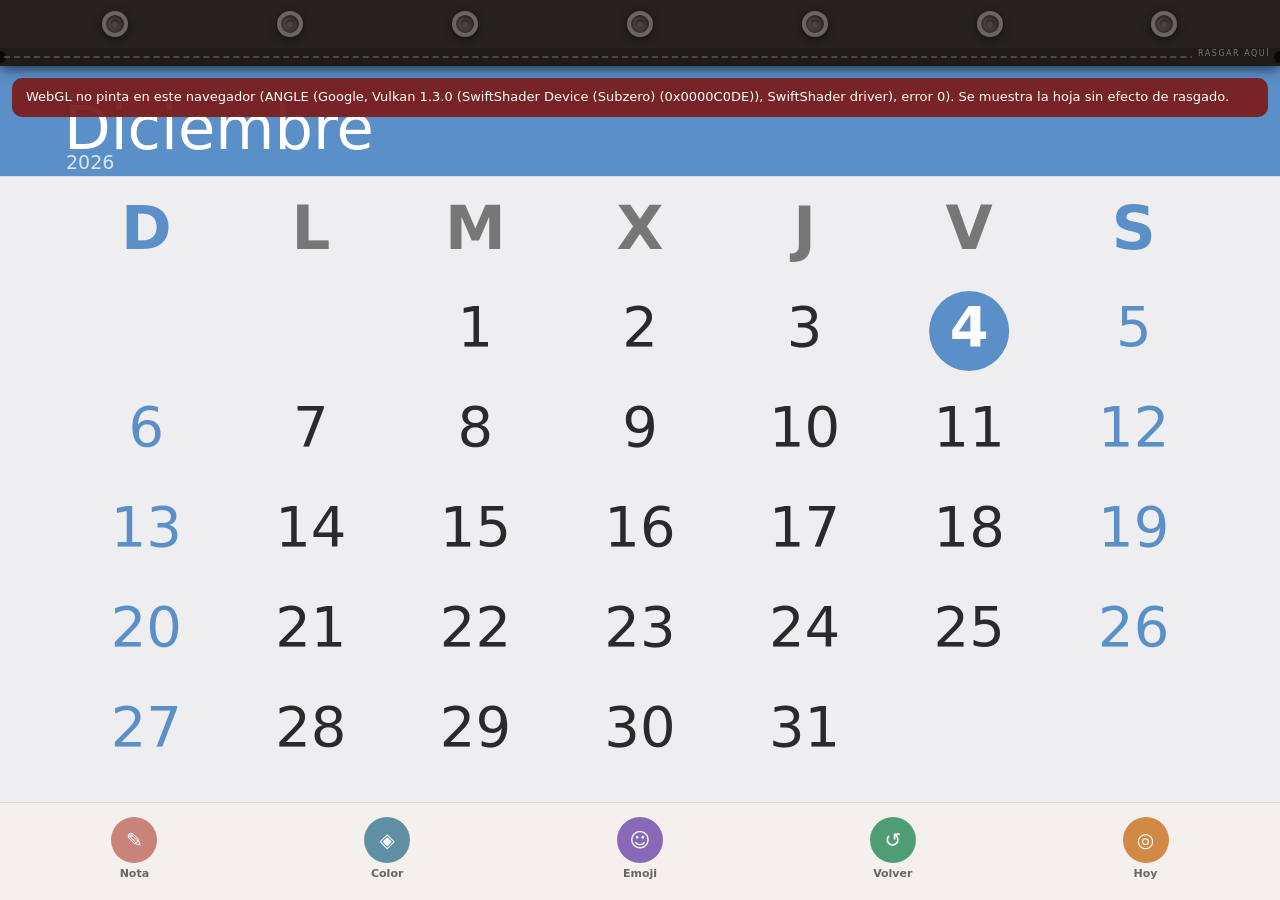
<file: test/blank-gl.html>
<!doctype html><meta charset="utf-8"><title>prueba: WebGL que no pinta</title>
<script>
// Simula un navegador cuyo WebGL no dibuja nada para comprobar el aviso y el modo de hoja plana.
WebGLRenderingContext.prototype.drawArrays = function () {};
WebGLRenderingContext.prototype.drawElements = function () {};
fetch('../index.html').then(r => r.text()).then(t => {
  t = t.replace('href="css/', 'href="../css/').replace(/src="js\//g, 'src="../js/');
  document.open(); document.write(t); document.close();
});
</script>
</file>
<file: css/tyel.css>
/* T-Yel · estilos — © 2026 Yel Martínez · MIT
   Tipografías del sistema: no se carga ningún recurso externo. */
:root {
  --f-title: "Trebuchet MS", "Segoe UI", system-ui, -apple-system, sans-serif;
  --f-body: system-ui, -apple-system, "Segoe UI", Roboto, sans-serif;
}
*{box-sizing:border-box;margin:0;padding:0;-webkit-tap-highlight-color:transparent}
html,body{width:100%;height:100%;overflow:hidden;background:#000;font-family:var(--f-body);user-select:none}

#tyel-wrap{width:100vw;height:100vh;height:100dvh;display:flex;flex-direction:column;overflow:hidden;position:fixed;top:0;left:0}

/* ── cabecera: anillas y línea de corte ── */
#tyel-header{flex-shrink:0;position:relative;z-index:1000;background:#252220;box-shadow:0 2px 12px rgba(0,0,0,.7)}
#rings-bar{height:48px;display:flex;align-items:center;justify-content:space-around;padding:0 28px}
.ring{width:26px;height:26px;border-radius:50%;border:4px solid #6a6560;background:radial-gradient(circle at 35% 35%,#5a5550,#2e2a28);box-shadow:inset 0 2px 5px rgba(0,0,0,.6),0 2px 8px rgba(0,0,0,.5);position:relative;flex-shrink:0}
.ring::after{content:'';position:absolute;top:50%;left:50%;transform:translate(-50%,-50%);width:9px;height:9px;border-radius:50%;background:#4a4844;box-shadow:inset 0 1px 3px rgba(0,0,0,.7)}
#cut-line{height:18px;background:#1e1b18;display:flex;align-items:center;padding:0 4px;position:relative;overflow:hidden}
#cut-line::before,#cut-line::after{content:'';position:absolute;width:12px;height:12px;border-radius:50%;background:#0a0806;top:50%;transform:translateY(-50%)}
#cut-line::before{left:-6px}
#cut-line::after{right:-6px}
.cut-inner{flex:1;border-top:2px dashed rgba(255,255,255,.2);position:relative;display:flex;align-items:center;justify-content:flex-end}
.cut-txt{font-size:8px;letter-spacing:1.5px;color:rgba(255,255,255,.4);text-transform:uppercase;background:#1e1b18;padding:0 6px;margin-top:-10px}
#acc-stack{position:absolute;top:0;left:0;right:0;pointer-events:none;z-index:990}
.acc-strip{position:absolute;left:0;right:0;top:0;height:48px;display:flex;align-items:center;padding:0 20px;font-family:var(--f-title);font-size:11px;font-weight:800;color:rgba(255,255,255,.85)}

/* ── centro: la hoja ── */
#tyel-main{flex:1;min-height:0;position:relative;overflow:hidden;background:#000}
#stage{position:absolute;inset:0;width:100%;height:100%;display:block;touch-action:none;cursor:grab;outline:none}
#stage.grabbing{cursor:grabbing}
#stage:focus-visible{box-shadow:inset 0 0 0 3px #c9837a}

/* ── pie: botones ── */
#tyel-footer{flex-shrink:0;background:#f4f0ed;display:flex;align-items:center;justify-content:space-around;padding:10px 8px max(16px,env(safe-area-inset-bottom));border-top:1px solid rgba(0,0,0,.09);z-index:1000;min-height:70px;position:relative}
.bb{display:flex;flex-direction:column;align-items:center;gap:4px;background:none;border:none;cursor:pointer;padding:4px 12px;border-radius:12px;font-family:inherit}
.bb:active{background:rgba(0,0,0,.07)}
.bb:focus-visible{outline:3px solid #c9837a;outline-offset:2px}
.bi{width:46px;height:46px;border-radius:50%;display:flex;align-items:center;justify-content:center;font-size:20px;color:#fff;font-style:normal}
.bl{font-size:11px;font-weight:600;color:#6b645f}

#tyel-reinicio-btn{display:none;position:fixed;bottom:100px;left:0;right:0;z-index:500;justify-content:center;align-items:center}
#tyel-reinicio-btn button{background:#c9837a;color:#fff;border:none;border-radius:50px;padding:16px 40px;font-family:var(--f-title);font-size:16px;font-weight:800;cursor:pointer;box-shadow:0 6px 24px rgba(0,0,0,.4)}
#tyel-reinicio-btn button:focus-visible{outline:3px solid #fff;outline-offset:3px}

/* ── paneles ── */
#tyel-ov{display:none;position:fixed;inset:0;background:rgba(8,6,4,.56);z-index:2000}
#tyel-ov.on{display:block}
.tyel-panel{position:fixed;bottom:-110%;left:0;right:0;background:#faf8f6;border-radius:22px 22px 0 0;padding:16px 18px 28px;z-index:2010;transition:bottom .34s cubic-bezier(.22,.8,.22,1);max-height:80vh;overflow-y:auto;max-width:560px;margin:0 auto}
.tyel-panel.open{bottom:0}
.phan{width:38px;height:4px;background:rgba(0,0,0,.14);border-radius:2px;margin:0 auto 16px}
.ph-row{display:flex;align-items:center;justify-content:space-between;margin-bottom:14px}
.ptit{font-family:var(--f-title);font-size:13px;font-weight:800;color:#777}
.pcl{background:#e8e4e0;border:none;border-radius:50%;width:30px;height:30px;font-size:16px;cursor:pointer;color:#444;display:flex;align-items:center;justify-content:center}
.dsr{display:flex;align-items:center;gap:10px;margin-bottom:14px;padding:10px 12px;background:#f0ece8;border-radius:12px}
.dsl{font-size:12px;color:#777;font-weight:600;flex-shrink:0}
.dsv{font-family:var(--f-title);font-size:13px;font-weight:800;color:#1a1612;flex:1}
.dsb{display:flex;gap:6px}
.dsb button{background:#fff;border:1px solid rgba(0,0,0,.12);border-radius:8px;padding:5px 10px;font-size:12px;font-weight:600;cursor:pointer;color:#444}
textarea{width:100%;min-height:90px;border:1.5px solid rgba(0,0,0,.12);border-radius:10px;padding:10px 12px;font-size:14px;color:#1a1612;background:#fff;resize:none;outline:none;font-family:var(--f-body);user-select:text}
textarea:focus{border-color:#c9837a}
.sbtn{width:100%;margin-top:10px;padding:13px;background:#c9837a;color:#fff;border:none;border-radius:10px;font-family:var(--f-title);font-size:14px;font-weight:800;cursor:pointer}
.xbtn{width:100%;margin-top:8px;padding:11px;background:rgba(0,0,0,.06);color:#a8534a;border:none;border-radius:10px;font-size:13px;cursor:pointer}
.cgrid{display:grid;grid-template-columns:repeat(5,1fr);gap:10px;margin-bottom:12px}
.sw{border-radius:50%;cursor:pointer;border:3px solid transparent;transition:transform .12s,border-color .12s;aspect-ratio:1;max-width:46px;width:100%;margin:0 auto;display:block;padding:0}
.sw:active{transform:scale(1.12)}
.sw.sel{border-color:#1a1612}
.egrid{display:grid;grid-template-columns:repeat(6,1fr);gap:8px}
.eb{background:rgba(0,0,0,.04);border:none;border-radius:10px;padding:9px 4px;font-size:20px;cursor:pointer;display:flex;align-items:center;justify-content:center}
.eb:active{background:rgba(0,0,0,.12)}
.cur-em{text-align:center;font-size:28px;margin-bottom:10px;min-height:36px}
#tyel-toast{position:fixed;bottom:88px;left:50%;transform:translateX(-50%) translateY(12px);background:#1a1612;color:#fff;padding:8px 18px;border-radius:40px;font-size:12px;font-weight:600;opacity:0;pointer-events:none;transition:opacity .2s,transform .2s;z-index:3000}
#tyel-toast.on{opacity:1;transform:translateX(-50%) translateY(0)}

.sr-only{position:absolute;width:1px;height:1px;overflow:hidden;clip:rect(0 0 0 0);white-space:nowrap}

@media (prefers-reduced-motion: reduce){.tyel-panel{transition:none}#tyel-toast{transition:none}}

#tyel-error{position:absolute;left:12px;right:12px;top:12px;z-index:5;background:rgba(122,31,31,.95);color:#fff;padding:10px 14px;border-radius:10px;font:13px/1.45 var(--f-body);user-select:text;white-space:pre-wrap}
#tyel-error[hidden]{display:none}
</file>
